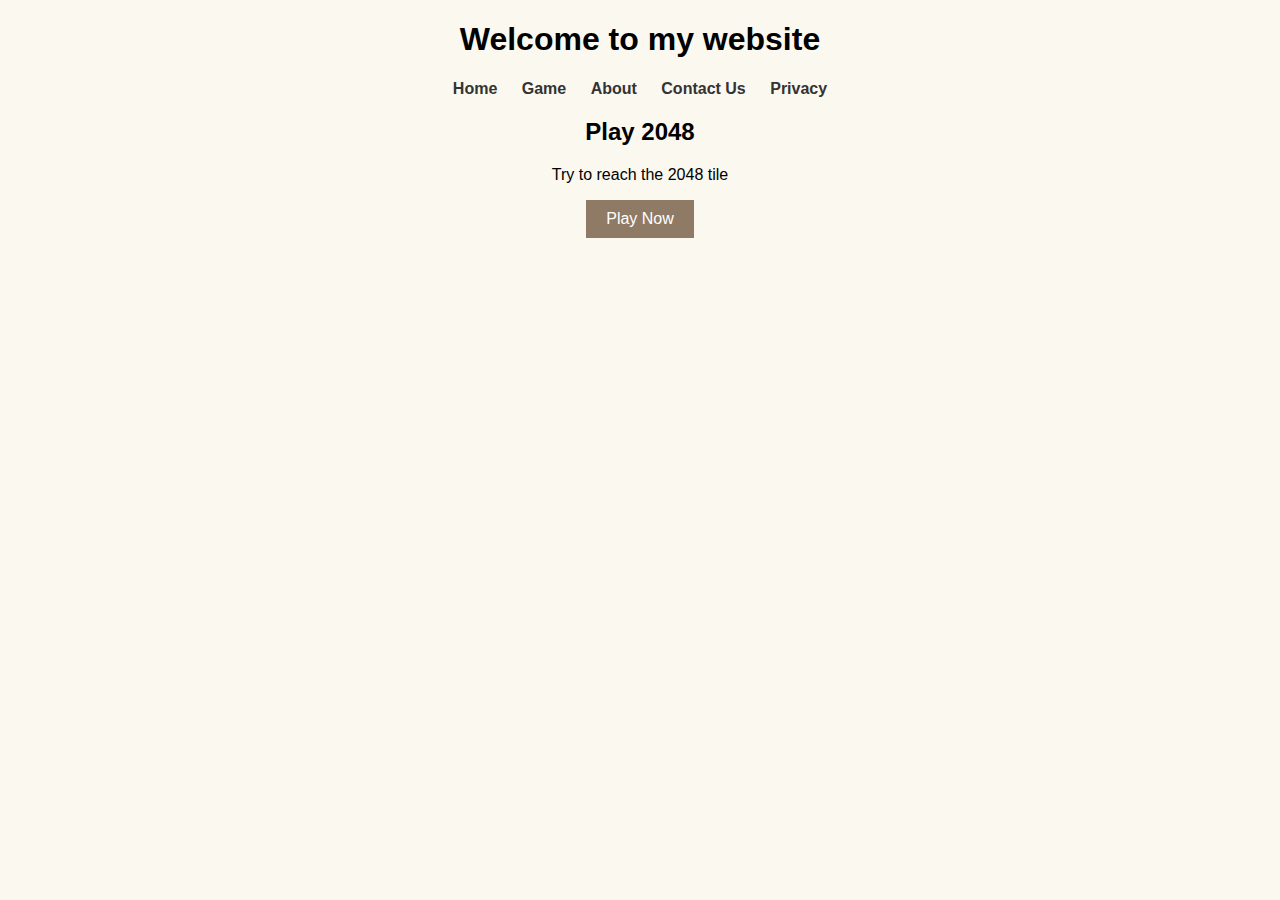
<file: index.html>
<!DOCTYPE html>
<html>
<head>
	<title> Ankur's mini game</title>
	<link rel="stylesheet" href = "style.css">
</head>
<body>
	
	<h1>Welcome to my website </h1>
	
	<nav> 
	<a href = "index.html"> Home</a>
	<a href = "game.html"> Game</a>
	<a href = "about.html"> About</a>
	<a href = "contact.html"> Contact Us</a>
	<a href="privacy.html">Privacy</a>
	</nav>
	
	<section>
	<h2> Play 2048 </h2>
	<p>Try to reach the 2048 tile </p>
	<a href = "2048.html">
		<button>Play Now </button>
		</a>
	</section>
	
</body>
</html>
</file>
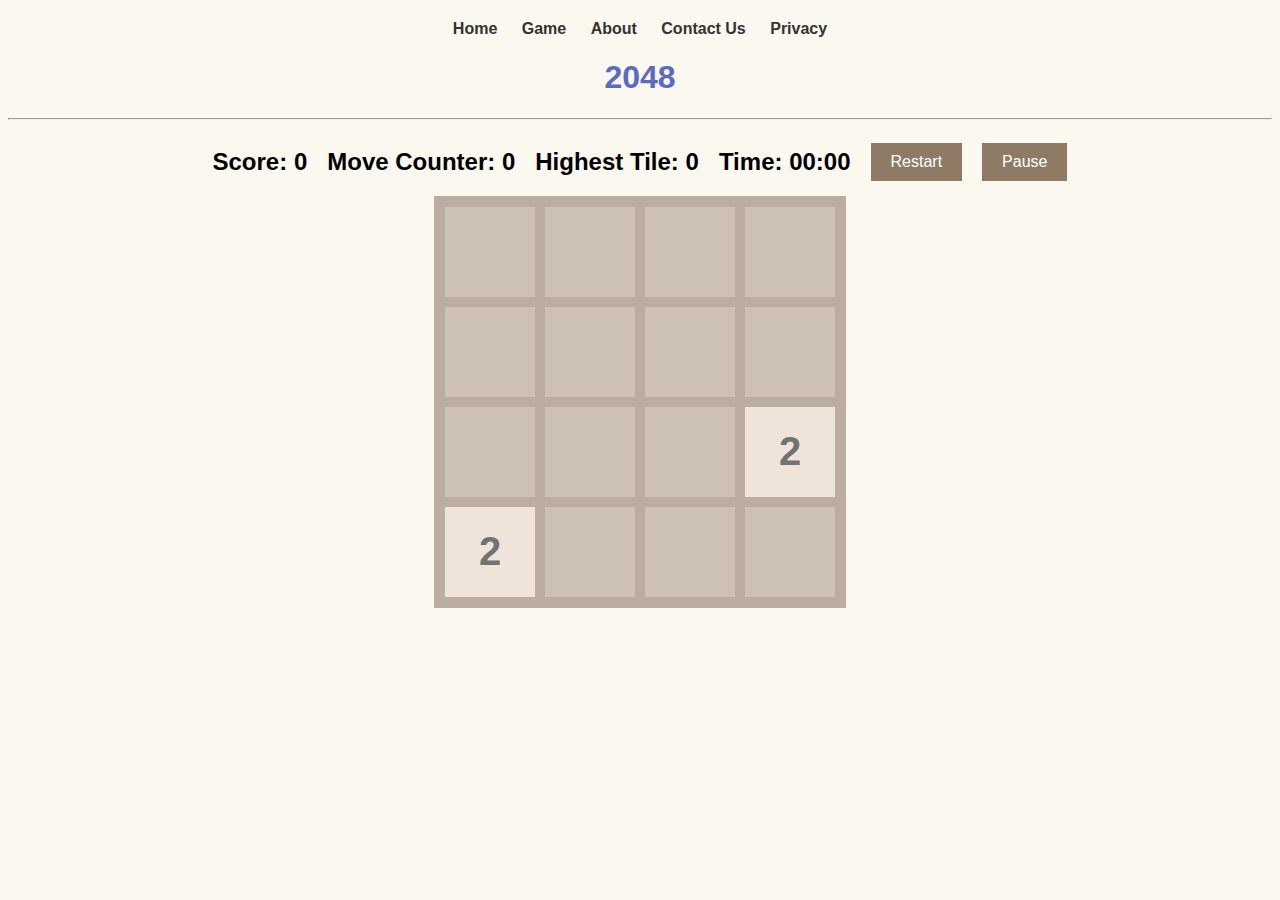
<file: 2048.html>
<!DOCTYPE html>
<html>
  <head>
    <meta charset="UTF-8">  
    <meta name = "viewport" content = "width = device-width, initial-scale:1.0">
    <title>2048</title>
    <link rel="stylesheet" href="style.css" />
    <script src="2048.js"></script>
  </head>
  <body>
   <nav> 
	<a href = "index.html"> Home</a>
	<a href = "game.html"> Game</a>
	<a href = "about.html"> About</a>
	<a href = "contact.html"> Contact Us</a>
	<a href="privacy.html">Privacy</a>
	</nav>
      <h1 class="title">2048</h1>
      <hr>
     <div class="top-bar">
  <h2>Score: <span id="score">0</span></h2>
  <h2>Move Counter: <span id="move_counter">0</span></h2>
  <h2>Highest Tile: <span id="highest_tile">0</span></h2>
   <h2>Time: <span id="timer">00:00</span></h2>
   <button id="RestartButton">Restart</button>
    <button id="pauseButton">Pause</button>
</div>
      <div id="board">
      </div>
      </body>
</html>
</file>
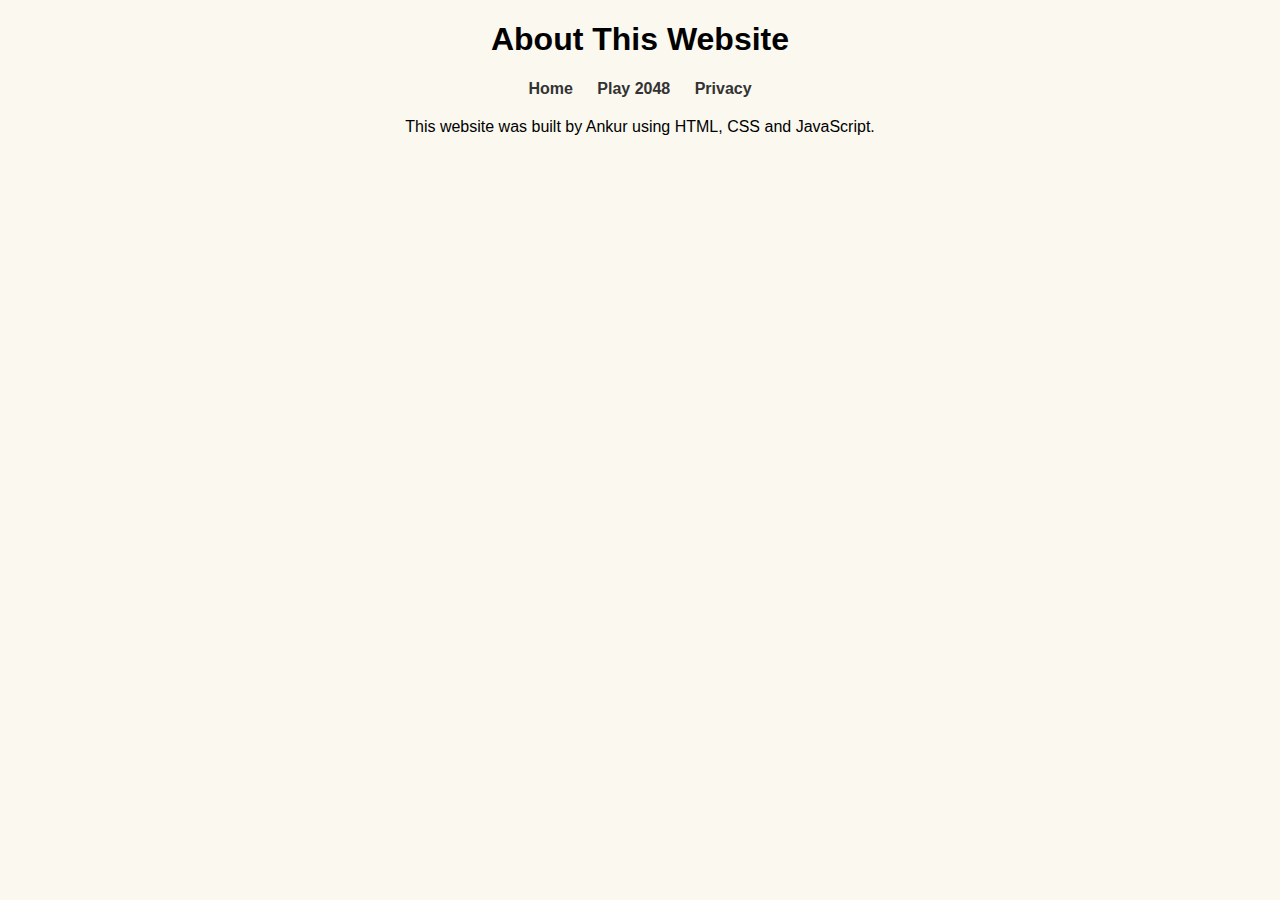
<file: about.html>
<!DOCTYPE html>
<html>
<head>
    <title>About</title>
    <link rel="stylesheet" href="style.css">
</head>
<body>

<h1>About This Website</h1>

<nav>
    <a href="index.html">Home</a>
    <a href="game.html">Play 2048</a>
	<a href="privacy.html">Privacy</a>
</nav>

<p>This website was built by Ankur using HTML, CSS and JavaScript.</p>

</body>
</html>
</file>
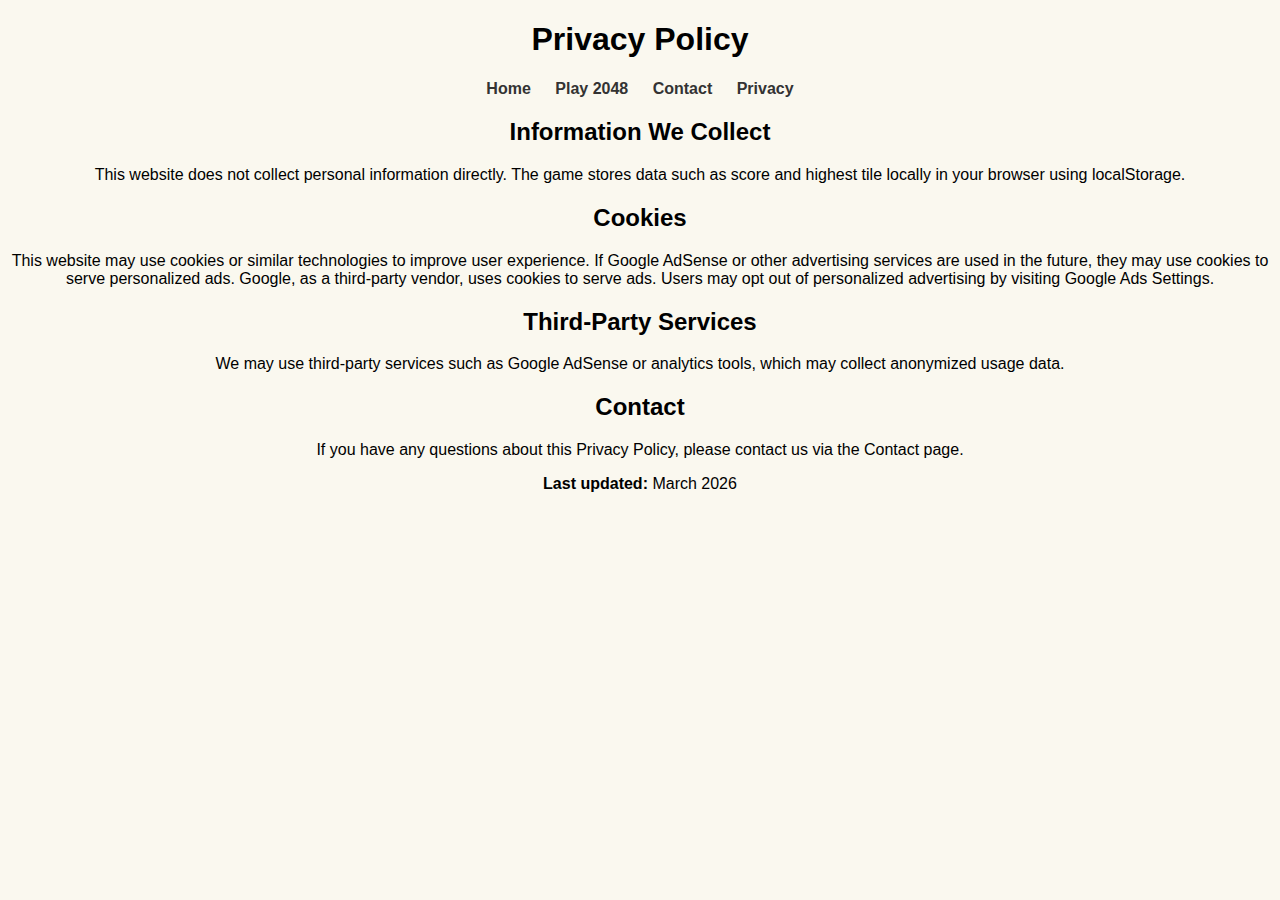
<file: privacy.html>
<!DOCTYPE html>
<html>
<head>
    <title>Privacy Policy</title>
    <link rel="stylesheet" href="style.css">
</head>
<body>

<h1>Privacy Policy</h1>

<nav>
    <a href="index.html">Home</a>
    <a href="game.html">Play 2048</a>
    <a href="contact.html">Contact</a>
	<a href="privacy.html">Privacy</a>
</nav>

<section>
    <h2>Information We Collect</h2>
    <p>
        This website does not collect personal information directly.
        The game stores data such as score and highest tile locally
        in your browser using localStorage.
    </p>

    <h2>Cookies</h2>
    <p>
        This website may use cookies or similar technologies to improve
        user experience. If Google AdSense or other advertising services
        are used in the future, they may use cookies to serve personalized ads.
		Google, as a third-party vendor, uses cookies to serve ads.
		Users may opt out of personalized advertising by visiting
		Google Ads Settings.
    </p>

    <h2>Third-Party Services</h2>
    <p>
        We may use third-party services such as Google AdSense or analytics
        tools, which may collect anonymized usage data.
    </p>

    <h2>Contact</h2>
    <p>
        If you have any questions about this Privacy Policy,
        please contact us via the Contact page.
    </p>

    <p><strong>Last updated:</strong> March 2026</p>
</section>

</body>
</html>
</file>
<file: style.css>
body {
    font-family: Arial;
    text-align: center;
    background: #faf8ef;
	touch-action: none; 
}

hr {
  widows: 500px;
  background-color: #bbada0;
}

#board {
  width: 400px;
  height: 400px; 
  background-color: #cdc1b5;
  border: 6px solid #bbada0;
  margin: 0 auto;
  display: flex;
  flex-wrap: wrap;
}

.title {
	color: #5C6AC4;
}

.tile{
  width: 90px;
  height: 90px;
  border: 5px solid #bbada0;
  font-size: 40px; 
  font-weight: bold;
  display: flex;
  justify-content: center;
  align-items: center;
  }
  
.x2 {
    background-color: #eee4da;
    color: #727371;
}

.x4 {
    background-color: #ece0ca;
    color: #727371;
}

.x8 {
    background-color: #f4b17a;
    color: white;
}

.x16{
    background-color: #f59575;
    color: white;
}

.x32{
    background-color: #f57c5f;
    color: white;
}

.x64{
    background-color: #f65d3b;
    color: white;
}

.x128{
    background-color: #edce71;
    color: white;
}

.x256{
    background-color: #edcc63;
    color: white;
}

.x512{
    background-color: #edc651;
    color: white;
}

.x1024{
    background-color: #eec744;
    color: white;
}

.x2048{
    background-color: #ecc230;
    color: white;
}

.x4096 {
    background-color: #fe3d3d;
    color: white;
}

.x8192 {
    background-color: #ff2020;
    color: white;
}

.top-bar {
  display: flex;
  gap: 20px;
  text-align: center;
  justify-content: center;
  align-items: center;
}

.paused #board{
	opacity: 0.5; 
	pointer-events: none;
}




nav {
    margin: 20px;
}

nav a {
    margin: 10px;
    text-decoration: none;
    font-weight: bold;
    color: #333;
}

button {
    padding: 10px 20px;
    font-size: 16px;
    cursor: pointer;
}

form {
    margin-top: 20px;
}

input, textarea {
    width: 250px;
    padding: 8px;
}

textarea {
    height: 100px;
}

button {
    background: #8f7a66;
    color: white;
    border: none;
    padding: 10px 20px;
}
</file>
